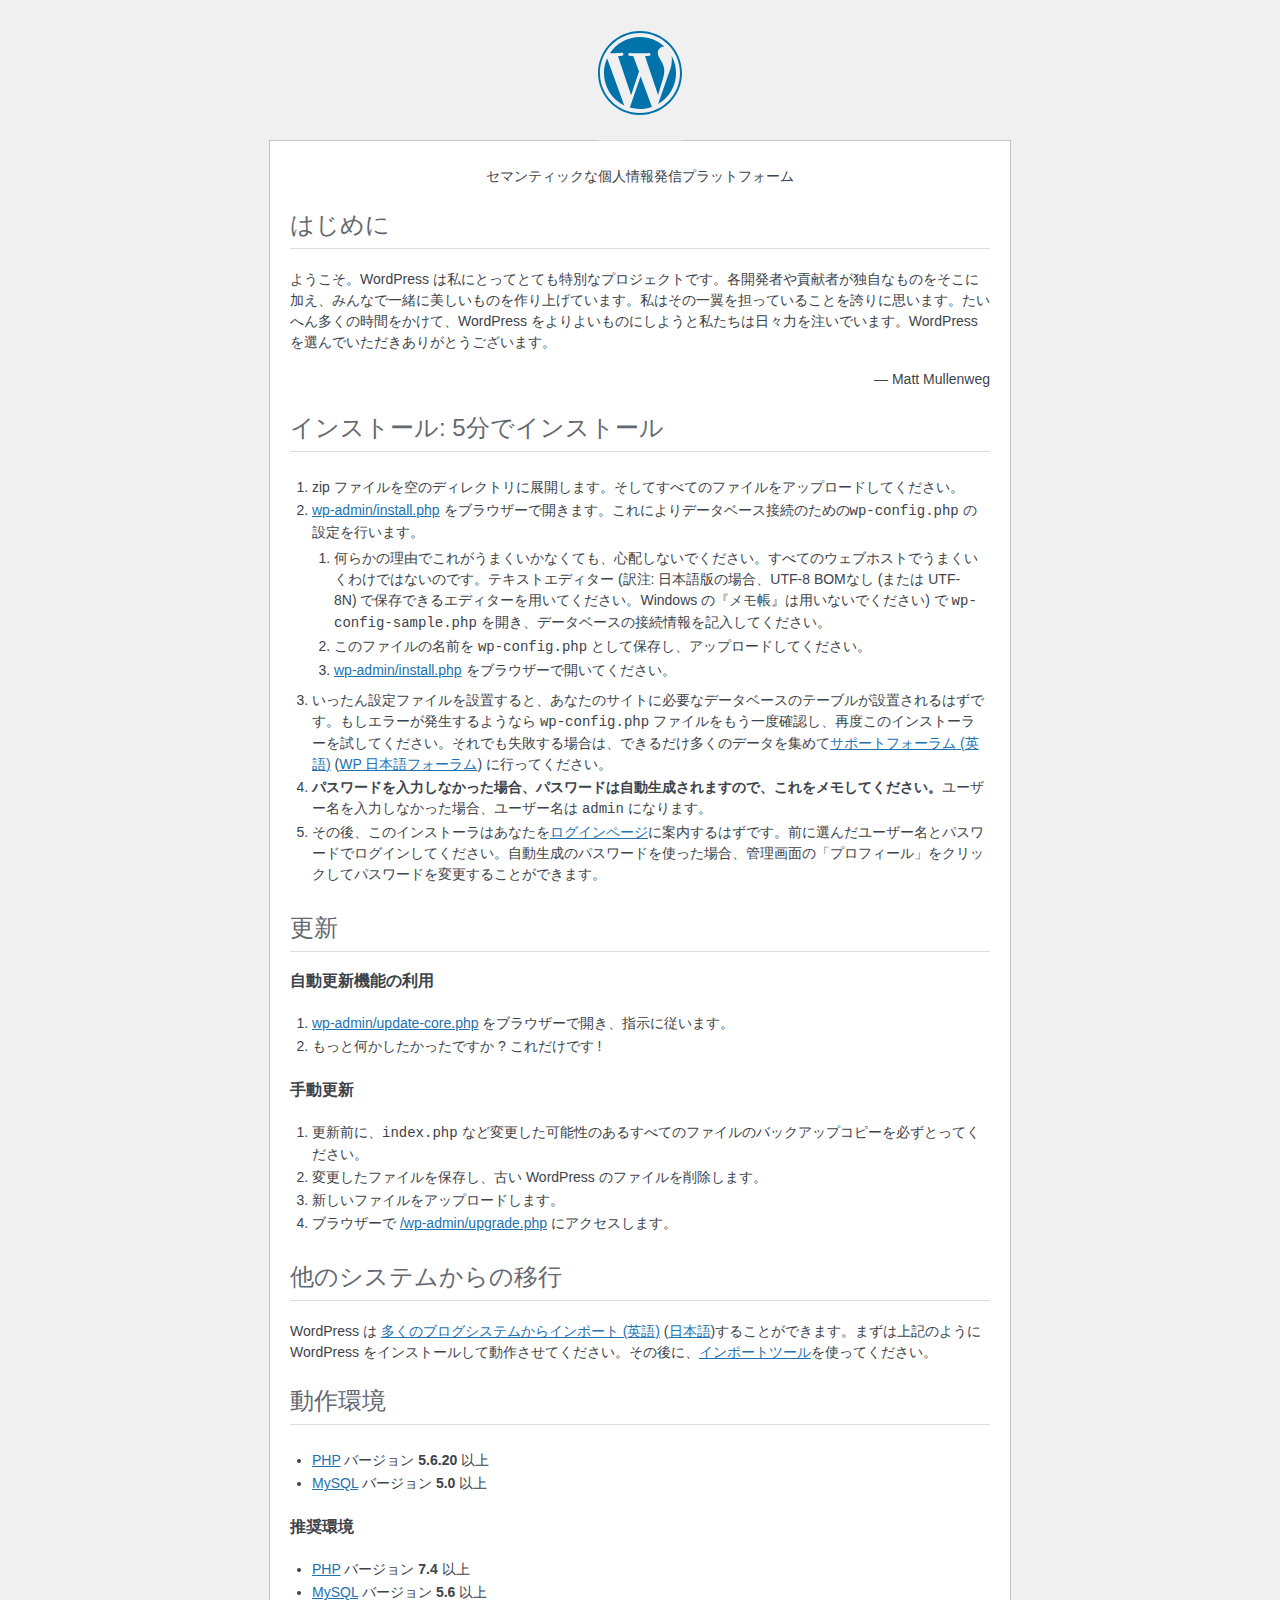
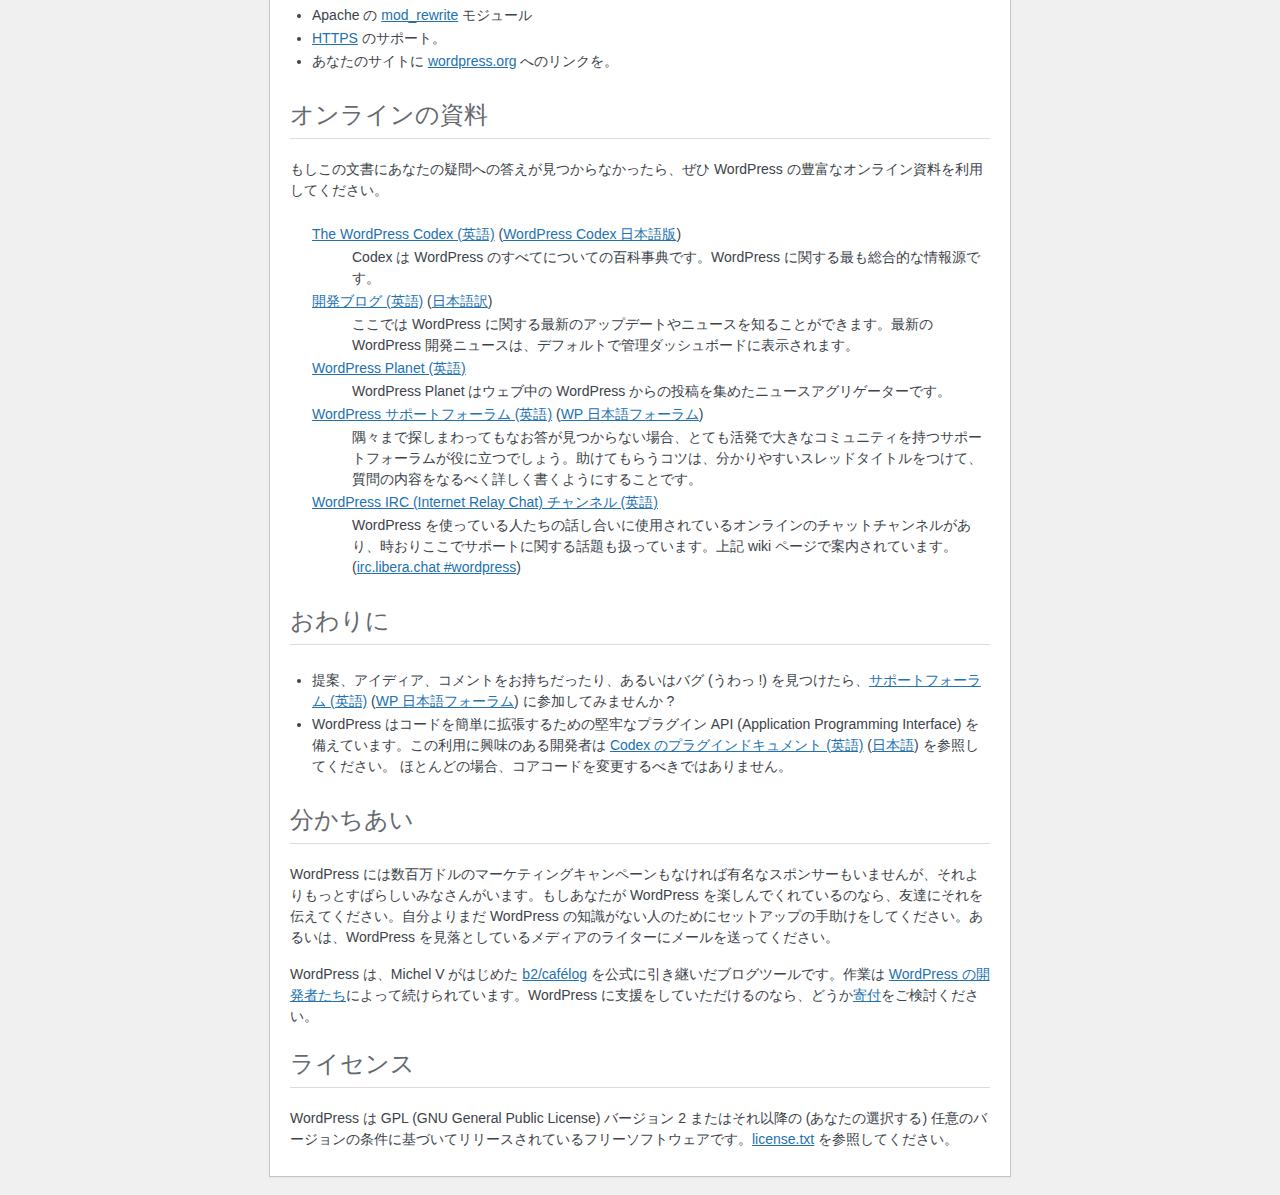
<file: wp00/readme.html>
<!DOCTYPE html>
<html lang="ja">
<head>
	<meta name="viewport" content="width=device-width" />
	<meta http-equiv="Content-Type" content="text/html; charset=utf-8" />
	<title>WordPress &#8250; お読みください</title>
	<link rel="stylesheet" href="wp-admin/css/install.css?ver=20100228" type="text/css" />
</head>
<body>
<h1 id="logo">
	<a href="https://wordpress.org/"><img alt="WordPress" src="wp-admin/images/wordpress-logo.png" /></a>
</h1>
<p style="text-align: center">セマンティックな個人情報発信プラットフォーム</p>

<h2>はじめに</h2>
<p>ようこそ。WordPress は私にとってとても特別なプロジェクトです。各開発者や貢献者が独自なものをそこに加え、みんなで一緒に美しいものを作り上げています。私はその一翼を担っていることを誇りに思います。たいへん多くの時間をかけて、WordPress をよりよいものにしようと私たちは日々力を注いでいます。WordPress を選んでいただきありがとうございます。</p>
<p style="text-align: right">&#8212; Matt Mullenweg</p>

<h2>インストール: 5分でインストール</h2>
<ol>
	<li>zip ファイルを空のディレクトリに展開します。そしてすべてのファイルをアップロードしてください。</li>
	<li><span class="file"><a href="wp-admin/install.php">wp-admin/install.php</a></span> をブラウザーで開きます。これによりデータベース接続のための<code>wp-config.php</code> の設定を行います。
		<ol>
			<li>何らかの理由でこれがうまくいかなくても、心配しないでください。すべてのウェブホストでうまくいくわけではないのです。テキストエディター (訳注: 日本語版の場合、UTF-8 BOMなし (または UTF-8N) で保存できるエディターを用いてください。Windows の『メモ帳』は用いないでください) で <code>wp-config-sample.php</code> を開き、データベースの接続情報を記入してください。</li>
			<li>このファイルの名前を <code>wp-config.php</code> として保存し、アップロードしてください。</li>
			<li><span class="file"><a href="wp-admin/install.php">wp-admin/install.php</a></span> をブラウザーで開いてください。</li>
		</ol>
	</li>
	<li>いったん設定ファイルを設置すると、あなたのサイトに必要なデータベースのテーブルが設置されるはずです。もしエラーが発生するようなら <code>wp-config.php</code> ファイルをもう一度確認し、再度このインストーラーを試してください。それでも失敗する場合は、できるだけ多くのデータを集めて<a href="https://wordpress.org/support/forums/">サポートフォーラム (英語)</a> (<a href="https://ja.wordpress.org/support/forums/">WP 日本語フォーラム</a>) に行ってください。</li>
	<li><strong>パスワードを入力しなかった場合、パスワードは自動生成されますので、これをメモしてください。</strong>ユーザー名を入力しなかった場合、ユーザー名は <code>admin</code> になります。</li>
	<li>その後、このインストーラはあなたを<a href="wp-login.php">ログインページ</a>に案内するはずです。前に選んだユーザー名とパスワードでログインしてください。自動生成のパスワードを使った場合、管理画面の「プロフィール」をクリックしてパスワードを変更することができます。</li>
</ol>

<h2>更新</h2>
<h3>自動更新機能の利用</h3>
<ol>
	<li><span class="file"><a href="wp-admin/update-core.php">wp-admin/update-core.php</a></span> をブラウザーで開き、指示に従います。</li>
	<li>もっと何かしたかったですか ? これだけです !</li>
</ol>

<h3>手動更新</h3>
<ol>
	<li>更新前に、<code>index.php</code> など変更した可能性のあるすべてのファイルのバックアップコピーを必ずとってください。</li>
	<li>変更したファイルを保存し、古い WordPress のファイルを削除します。</li>
	<li>新しいファイルをアップロードします。</li>
	<li>ブラウザーで <span class="file"><a href="wp-admin/upgrade.php">/wp-admin/upgrade.php</a></span> にアクセスします。</li>
</ol>

<h2>他のシステムからの移行</h2>
<p>WordPress は <a href="https://wordpress.org/support/article/importing-content/">多くのブログシステムからインポート (英語)</a> (<a href="http://wpdocs.osdn.jp/Importing_Content">日本語</a>)することができます。まずは上記のように WordPress をインストールして動作させてください。その後に、<a href="wp-admin/import.php">インポートツール</a>を使ってください。</p>

<h2>動作環境</h2>
<ul>
	<li><a href="https://secure.php.net/">PHP</a> バージョン <strong>5.6.20</strong> 以上</li>
	<li><a href="https://www.mysql.com/">MySQL</a> バージョン <strong>5.0</strong> 以上</li>
</ul>

<h3>推奨環境</h3>
<ul>
	<li><a href="https://secure.php.net/">PHP</a> バージョン <strong>7.4</strong> 以上</li>
	<li><a href="https://www.mysql.com/">MySQL</a> バージョン <strong>5.6</strong> 以上</li>
	<li>Apache の <a href="https://httpd.apache.org/docs/2.2/mod/mod_rewrite.html">mod_rewrite</a> モジュール</li>
	<li><a href="https://ja.wordpress.org/2016/12/02/moving-toward-ssl/">HTTPS</a> のサポート。</li>
	<li>あなたのサイトに <a href="https://wordpress.org/">wordpress.org</a> へのリンクを。</li>
</ul>

<h2>オンラインの資料</h2>
<p>もしこの文書にあなたの疑問への答えが見つからなかったら、ぜひ WordPress の豊富なオンライン資料を利用してください。</p>
<dl>
	<dt><a href="https://codex.wordpress.org/">The WordPress Codex (英語)</a> (<a href="http://wpdocs.osdn.jp/">WordPress Codex 日本語版</a>)</dt>
		<dd>Codex は WordPress のすべてについての百科事典です。WordPress に関する最も総合的な情報源です。</dd>
	<dt><a href="https://wordpress.org/news/">開発ブログ (英語)</a> (<a href="https://ja.wordpress.org/news/">日本語訳</a>)</dt>
		<dd>ここでは WordPress に関する最新のアップデートやニュースを知ることができます。最新の WordPress 開発ニュースは、デフォルトで管理ダッシュボードに表示されます。</dd>
	<dt><a href="https://planet.wordpress.org/">WordPress Planet (英語)</a></dt>
		<dd>WordPress Planet はウェブ中の WordPress からの投稿を集めたニュースアグリゲーターです。</dd>
	<dt><a href="https://wordpress.org/support/forums/">WordPress サポートフォーラム (英語)</a> (<a href="https://ja.wordpress.org/support/forums/">WP 日本語フォーラム</a>)</dt>
		<dd>隅々まで探しまわってもなお答が見つからない場合、とても活発で大きなコミュニティを持つサポートフォーラムが役に立つでしょう。助けてもらうコツは、分かりやすいスレッドタイトルをつけて、質問の内容をなるべく詳しく書くようにすることです。</dd>
	<dt><a href="https://codex.wordpress.org/IRC">WordPress <abbr>IRC</abbr> (Internet Relay Chat) チャンネル (英語)</a></dt>
		<dd>WordPress を使っている人たちの話し合いに使用されているオンラインのチャットチャンネルがあり、時おりここでサポートに関する話題も扱っています。上記 wiki ページで案内されています。(<a href="https://web.libera.chat/#wordpress">irc.libera.chat #wordpress</a>)</dd>
</dl>

<h2>おわりに</h2>
<ul>
	<li>提案、アイディア、コメントをお持ちだったり、あるいはバグ (うわっ !) を見つけたら、<a href="https://wordpress.org/support/forums/">サポートフォーラム (英語)</a> (<a href="https://ja.wordpress.org/support/forums/">WP 日本語フォーラム</a>) に参加してみませんか ?</li>
	<li>WordPress はコードを簡単に拡張するための堅牢なプラグイン <abbr>API</abbr> (Application Programming Interface) を備えています。この利用に興味のある開発者は <a href="https://codex.wordpress.org/Plugin_API">Codex のプラグインドキュメント (英語)</a> (<a href="http://wpdocs.osdn.jp/%E3%83%97%E3%83%A9%E3%82%B0%E3%82%A4%E3%83%B3_API">日本語</a>) を参照してください。 ほとんどの場合、コアコードを変更するべきではありません。</li>
</ul>

<h2>分かちあい</h2>
<p>WordPress には数百万ドルのマーケティングキャンペーンもなければ有名なスポンサーもいませんが、それよりもっとすばらしいみなさんがいます。もしあなたが WordPress を楽しんでくれているのなら、友達にそれを伝えてください。自分よりまだ WordPress の知識がない人のためにセットアップの手助けをしてください。あるいは、WordPress を見落としているメディアのライターにメールを送ってください。</p>

<p>WordPress は、Michel V がはじめた <a href="http://cafelog.com/">b2/caf&#233;log</a> を公式に引き継いだブログツールです。作業は <a href="https://wordpress.org/about/">WordPress の開発者たち</a>によって続けられています。WordPress に支援をしていただけるのなら、どうか<a href="https://wordpress.org/donate/">寄付</a>をご検討ください。</p>

<h2>ライセンス</h2>
<p>WordPress は <abbr>GPL</abbr> (GNU General Public License) バージョン 2 またはそれ以降の (あなたの選択する) 任意のバージョンの条件に基づいてリリースされているフリーソフトウェアです。<a href="license.txt">license.txt</a> を参照してください。</p>

</body>
</html>
</file>
<file: wp00/wp-admin/css/install.css>
html {
	background: #f0f0f1;
	margin: 0 20px;
}

body {
	background: #fff;
	border: 1px solid #c3c4c7;
	color: #3c434a;
	font-family: -apple-system, BlinkMacSystemFont, "Segoe UI", Roboto, Oxygen-Sans, Ubuntu, Cantarell, "Helvetica Neue", sans-serif;
	margin: 140px auto 25px;
	padding: 20px 20px 10px 20px;
	max-width: 700px;
	-webkit-font-smoothing: subpixel-antialiased;
	box-shadow: 0 1px 1px rgba(0, 0, 0, 0.04);
}

a {
	color: #2271b1;
}

a:hover,
a:active {
	color: #135e96;
}

a:focus {
	color: #043959;
	box-shadow:
		0 0 0 1px #4f94d4,
		0 0 2px 1px rgba(79, 148, 212, 0.8);
}

h1, h2 {
	border-bottom: 1px solid #dcdcde;
	clear: both;
	color: #646970;
	font-size: 24px;
	padding: 0 0 7px;
	font-weight: 400;
}

h3 {
	font-size: 16px;
}

p, li, dd, dt {
	padding-bottom: 2px;
	font-size: 14px;
	line-height: 1.5;
}

code, .code {
	font-family: Consolas, Monaco, monospace;
}

ul, ol, dl {
	padding: 5px 5px 5px 22px;
}

a img {
	border: 0
}
abbr {
	border: 0;
	font-variant: normal;
}

fieldset {
	border: 0;
	padding: 0;
	margin: 0;
}

label {
	cursor: pointer;
}

#logo {
	margin: -130px auto 25px;
	padding: 0 0 25px 0;
	width: 84px;
	height: 84px;
	overflow: hidden;
	background-image: url(../images/w-logo-blue.png?ver=20131202);
	background-image: none, url(../images/wordpress-logo.svg?ver=20131107);
	background-size: 84px;
	background-position: center top;
	background-repeat: no-repeat;
	color: #3c434a; /* same as login.css */
	font-size: 20px;
	font-weight: 400;
	line-height: 1.3em;
	text-decoration: none;
	text-align: center;
	text-indent: -9999px;
	outline: none;
}

.step {
	margin: 20px 0 15px;
}
.step, th {
	text-align: left;
	padding: 0;
}
.language-chooser.wp-core-ui .step .button.button-large {
	font-size: 14px;
}
textarea {
	border: 1px solid #dcdcde;
	font-family: -apple-system, BlinkMacSystemFont, "Segoe UI", Roboto, Oxygen-Sans, Ubuntu, Cantarell, "Helvetica Neue", sans-serif;
	width: 100%;
	box-sizing: border-box;
}

.form-table {
	border-collapse: collapse;
	margin-top: 1em;
	width: 100%;
}

.form-table td {
	margin-bottom: 9px;
	padding: 10px 20px 10px 0;
	font-size: 14px;
	vertical-align: top
}

.form-table th {
	font-size: 14px;
	text-align: left;
	padding: 10px 20px 10px 0;
	width: 140px;
	vertical-align: top;
}

.form-table code {
	line-height: 1.28571428;
	font-size: 14px;
}

.form-table p {
	margin: 4px 0 0 0;
	font-size: 11px;
}

.form-table input {
	line-height: 1.33333333;
	font-size: 15px;
	padding: 3px 5px;
}

input,
submit {
	font-family: -apple-system, BlinkMacSystemFont, "Segoe UI", Roboto, Oxygen-Sans, Ubuntu, Cantarell, "Helvetica Neue", sans-serif;
}

.form-table input[type=text],
.form-table input[type=email],
.form-table input[type=url],
.form-table input[type=password],
#pass-strength-result {
	width: 218px;
}

.form-table th p {
	font-weight: 400;
}

.form-table.install-success th,
.form-table.install-success td {
	vertical-align: middle;
	padding: 16px 20px 16px 0;
}

.form-table.install-success td p {
	margin: 0;
	font-size: 14px;
}

.form-table.install-success td code {
	margin: 0;
	font-size: 18px;
}

#error-page {
	margin-top: 50px;
}

#error-page p {
	font-size: 14px;
	line-height: 1.28571428;
	margin: 25px 0 20px;
}

#error-page code, .code {
	font-family: Consolas, Monaco, monospace;
}

.message {
	border-left: 4px solid #d63638;
	padding: .7em .6em;
	background-color: #fcf0f1;
}

/* rtl:ignore */
#dbname,
#uname,
#pwd,
#dbhost,
#prefix,
#user_login,
#admin_email,
#pass1,
#pass2 {
	direction: ltr;
}


/* localization */
body.rtl,
.rtl textarea,
.rtl input,
.rtl submit {
	font-family: Tahoma, sans-serif;
}

:lang(he-il) body.rtl,
:lang(he-il) .rtl textarea,
:lang(he-il) .rtl input,
:lang(he-il) .rtl submit {
	font-family: Arial, sans-serif;
}

@media only screen and (max-width: 799px) {
	body {
		margin-top: 115px;
	}
	#logo a {
		margin: -125px auto 30px;
	}
}

@media screen and (max-width: 782px) {

	.form-table {
		margin-top: 0;
	}

	.form-table th,
	.form-table td {
		display: block;
		width: auto;
		vertical-align: middle;
	}

	.form-table th {
		padding: 20px 0 0;
	}

	.form-table td {
		padding: 5px 0;
		border: 0;
		margin: 0;
	}

	textarea,
	input {
		font-size: 16px;
	}

	.form-table td input[type="text"],
	.form-table td input[type="email"],
	.form-table td input[type="url"],
	.form-table td input[type="password"],
	.form-table td select,
	.form-table td textarea,
	.form-table span.description {
		width: 100%;
		font-size: 16px;
		line-height: 1.5;
		padding: 7px 10px;
		display: block;
		max-width: none;
		box-sizing: border-box;
	}

	.wp-pwd #pass1 {
		padding-right: 50px;
	}

	.wp-pwd .button.wp-hide-pw {
		right: 0;
	}

	#pass-strength-result {
		width: 100%;
	}
}

body.language-chooser {
	max-width: 300px;
}

.language-chooser select {
	padding: 8px;
	width: 100%;
	display: block;
	border: 1px solid #dcdcde;
	background: #fff;
	color: #2c3338;
	font-size: 16px;
	font-family: Arial, sans-serif;
	font-weight: 400;
}

.language-chooser select:focus {
	color: #2c3338;
}

.language-chooser select option:hover,
.language-chooser select option:focus {
	color: #0a4b78;
}

.language-chooser .step {
	text-align: right;
}

.screen-reader-input,
.screen-reader-text {
	border: 0;
	clip: rect(1px, 1px, 1px, 1px);
	-webkit-clip-path: inset(50%);
	clip-path: inset(50%);
	height: 1px;
	margin: -1px;
	overflow: hidden;
	padding: 0;
	position: absolute;
	width: 1px;
	word-wrap: normal !important;
}

.spinner {
	background: url(../images/spinner.gif) no-repeat;
	background-size: 20px 20px;
	visibility: hidden;
	opacity: 0.7;
	filter: alpha(opacity=70);
	width: 20px;
	height: 20px;
	margin: 2px 5px 0;
}

.step .spinner {
	display: inline-block;
	vertical-align: middle;
	margin-right: 15px;
}

.button.hide-if-no-js,
.hide-if-no-js {
	display: none;
}

/**
 * HiDPI Displays
 */
@media print,
  (-webkit-min-device-pixel-ratio: 1.25),
  (min-resolution: 120dpi) {

	.spinner {
		background-image: url(../images/spinner-2x.gif);
	}

}
</file>
